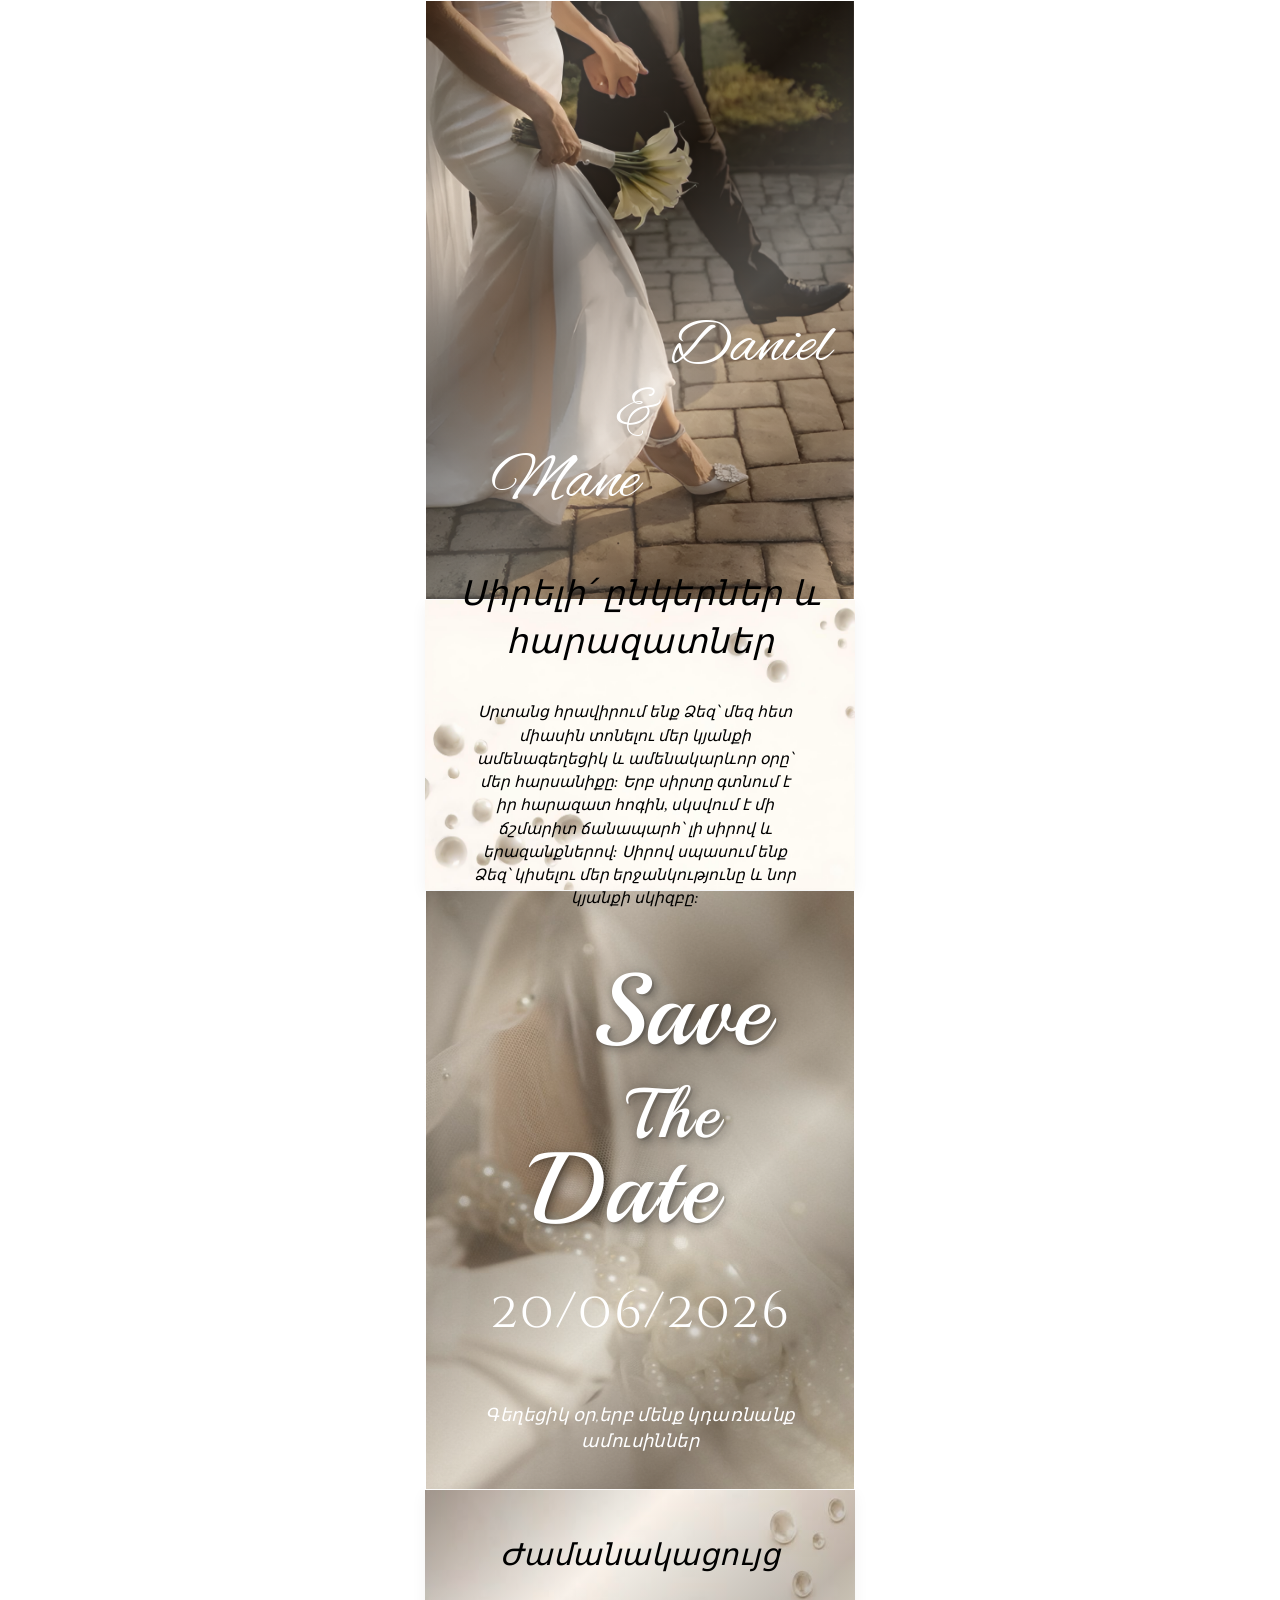
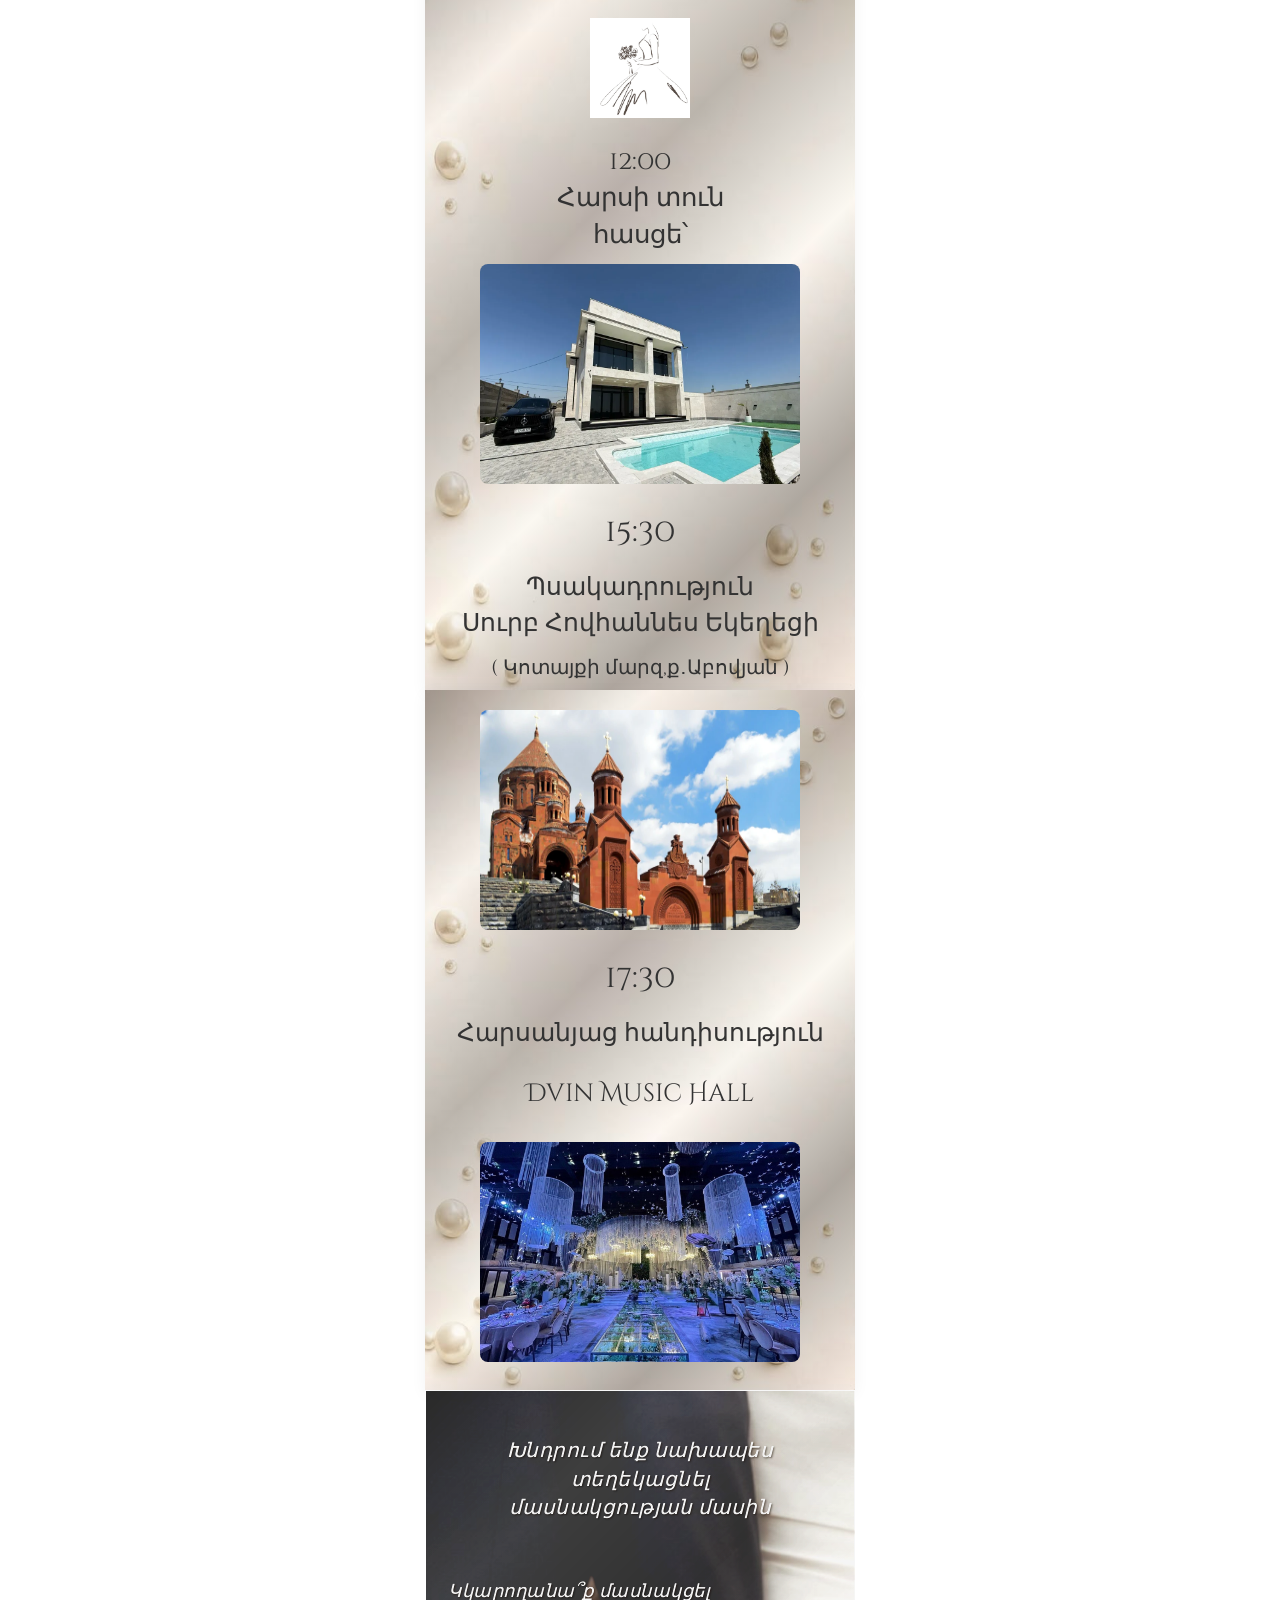
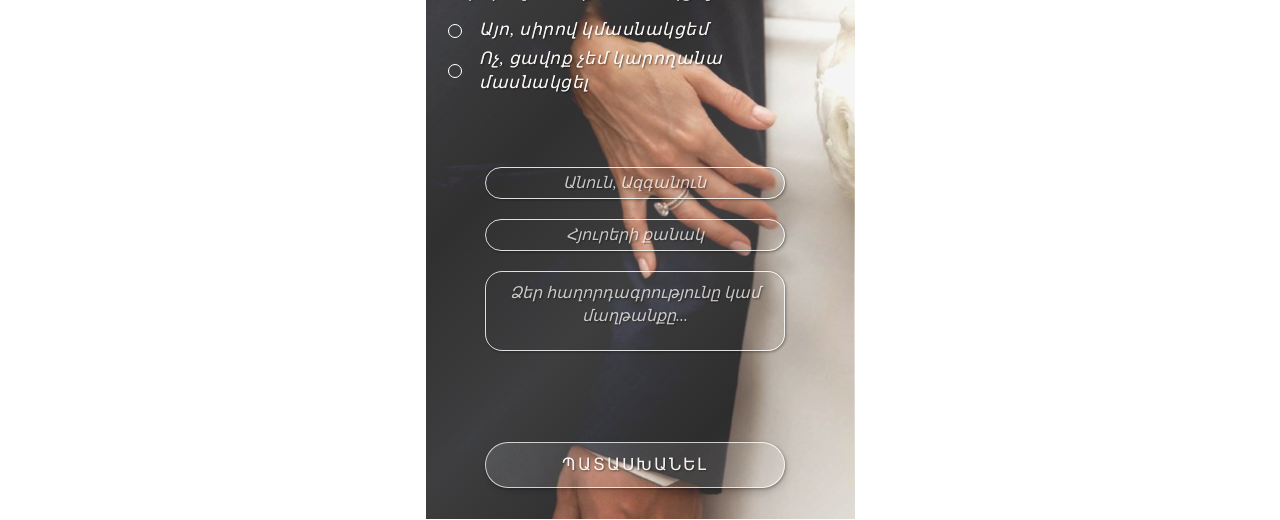
<file: harsanekan/harsanekan/index.html>
<!DOCTYPE html>
<html>
<head>
    <meta charset="utf-8">
    <meta name="viewport" content="width=device-width, initial-scale=1">
    
    <title>Wedding Party</title>

    <meta property="og:title" content="Նարեկ և Աննա | Հարսանեկան Հրավիրատոմս">
    <meta property="og:description" content="Սիրով հրավիրում ենք ձեզ կիսելու մեր կյանքի ամենակարևոր օրը։">
    <!-- Ուղղված տողը՝ harsanekan բառը կրկնվում է երկու անգամ -->
    <meta property="og:image" content="https://github.io">
    <meta property="og:type" content="website">

    <link rel="icon" href="finallogo.png" type="image/png">

    <link rel="stylesheet" type="text/css" href="weeding.css">
    <link rel="stylesheet" type="text/css" href="bootstrap/css/bootstrap.min.css">




<link rel="stylesheet" type="text/css" href="https://cdnjs.cloudflare.com/ajax/libs/font-awesome/6.4.0/css/all.min.css">
<link rel="preconnect" href="https://fonts.googleapis.com">
<link rel="preconnect" href="https://fonts.gstatic.com" crossorigin>
<link href="https://fonts.googleapis.com/css2?family=Montserrat:ital,wght@0,100..900;1,100..900&display=swap" rel="stylesheet">
<link rel="stylesheet" type="text/css" href="bootstrap/css/bootstrap.min.css">
<link rel="stylesheet" type="text/css" href="https://cdnjs.cloudflare.com/ajax/libs/font-awesome/6.4.0/css/all.min.css">
<link rel="preconnect" href="https://fonts.googleapis.com">
<link rel="preconnect" href="https://fonts.gstatic.com" crossorigin>
<link href="https://fonts.googleapis.com/css2?family=Montserrat:ital,wght@0,100..900;1,100..900&display=swap" rel="stylesheet">
<link rel="stylesheet" type="text/css" href="https://cdnjs.cloudflare.com/ajax/libs/font-awesome/6.4.0/css/all.min.css">
<link rel="preconnect" href="https://fonts.googleapis.com">
<link rel="preconnect" href="https://fonts.gstatic.com" crossorigin>
<link href="https://fonts.googleapis.com/css2?family=Montserrat:ital,wght@0,100..900;1,100..900&display=swap" rel="stylesheet"> 




<link rel="preconnect" href="https://fonts.googleapis.com">
<link rel="preconnect" href="https://fonts.gstatic.com" crossorigin>
<link href="https://fonts.googleapis.com/css2?family=Alex+Brush&display=swap" rel="stylesheet">


<link rel="preconnect" href="https://fonts.googleapis.com">
<link rel="preconnect" href="https://fonts.gstatic.com" crossorigin>
<link href="https://fonts.googleapis.com/css2?family=Alex+Brush&family=Ephesis&display=swap" rel="stylesheet">
    
<link rel="preconnect" href="https://fonts.googleapis.com">
<link rel="preconnect" href="https://fonts.gstatic.com" crossorigin>
<link href="https://fonts.googleapis.com/css2?family=Playball&display=swap" rel="stylesheet">

<link rel="preconnect" href="https://fonts.googleapis.com">
<link rel="preconnect" href="https://fonts.gstatic.com" crossorigin>
<link href="https://fonts.googleapis.com/css2?family=Cinzel+Decorative:wght@400;700;900&display=swap" rel="stylesheet">
</head>
<body>

<div class="container-fluid ">
	<div class="row">
	<div class="col-xs weeding">
	<p class="Danielname">Daniel</p>
    <p class="and">&</p>
    <p class="Manename">Mane</p>
</div>
</div></div>

<div class="container-fluid ">
	<div class="row">
	<div class="col-xs weeding2">
<p class="title">Սիրելի՛ ընկերներ և հարազատներ</p>
<p class="maintext">Սրտանց հրավիրում ենք Ձեզ՝ մեզ հետ միասին տոնելու մեր կյանքի ամենագեղեցիկ և ամենակարևոր օրը՝ մեր հարսանիքը: Երբ սիրտը գտնում է իր հարազատ հոգին, սկսվում է մի ճշմարիտ ճանապարհ՝ լի սիրով և երազանքներով: Սիրով սպասում ենք Ձեզ՝ կիսելու մեր երջանկությունը և նոր կյանքի սկիզբը:</p>
</div>
</div></div>


<div class="container-fluid ">
	<div class="row">
	<div class="col-xs weeding3">
	<p class="save">Save</p>
    <p class="the">The</p>
    <p class="date">Date</p>
    <p class="datenumber">20/06/2026</p>
    <p class="text2">Գեղեցիկ օր,երբ մենք կդառնանք ամուսիններ </p>
</div>
</div></div>



<div class="container-fluid ">
	<div class="row">
	<div class="col-xs weeding4">
<p class="schedule">Ժամանակացույց</p>
<img class="harsnkar" src="hars.webp">
<p class="harsijam">12:00 <br> Հարսի տուն <br> հասցե՝</p>
<a class="tun" href="https://yandex.com/maps/105793/kotayk/geo/4265607409/?ll=44.422519%2C40.255980&z=16.96"><img class="harsitun" src="harsitun.png"></a>
<p class="psakadrutyun1">15:30 </p>
<p class="psakadrutyun2"> Պսակադրություն <br> Սուրբ Հովհաննես Եկեղեցի </p>
<p class="psakadrutyun3"> ( Կոտայքի մարզ,ք․Աբովյան )</p>







</div>
</div></div>



<div class="container-fluid ">
	<div class="row">
	<div class="col-xs weeding5">
<a class="ekexeci" href="https://2gis.am/en/abovyan/geo/70030076830868607"><img class="harsitun" src="surb Hovhanes.webp"></a>

<p class="psakadrutyun1">17:30 </p>
<p class="psakadrutyun2"> Հարսանյաց հանդիսություն   </p>
<p class="psakadrutyun4">Dvin Music Hall</p>

<a class="dvinhall" href="https://2gis.am/en/abovyan/geo/70030076830868607"><img class="harsitun" src="dvin1.jpg"></a>

</div>
</div></div>



<div class="container-fluid ">
	<div class="row">
	<div class="col-xs weeding6">
	
	<p class="pleace">Խնդրում ենք նախապես տեղեկացնել <br> մասնակցության մասին</p>
<div class="pahel2">
    <div class="status-option3">
	<p class="pleace2">Կկարողանա՞ք մասնակցել</p>
</div>
<!-- ԱՅՈ տարբերակի բլոկը -->
<div class="status-option1">
    <button class="yes" type="button"></button>
    <p class="pleace3">Այո, սիրով կմասնակցեմ</p>
</div>

<!-- ՈՉ տարբերակի բլոկը -->
<div class="status-option">
    <button class="no" type="button"></button>
    <p class="pleace4">Ոչ, ցավոք չեմ կարողանա մասնակցել</p>
</div></div>
<div class="pahel">
<input class="guest-input in-name" placeholder="Անուն, Ազգանուն" type="text" name="guest_name">

<!-- Հյուրերի քանակ input -->

<input class="guest-input in-count" placeholder="Հյուրերի քանակ" type="text">
	<!-- Մեկնաբանություն / Հաղորդագրություն -->
<textarea class="guest-input in-comment" placeholder="Ձեր հաղորդագրությունը կամ մաղթանքը..." rows="3"></textarea>



<!-- Կոճակ՝ «Պատասխանել» տեքստով -->
<button class="submit-btn" type="button">Պատասխանել</button>
</div>

</div>
</div></div>



<script>
// 1. Քո Տելեգրամի տվյալները
const telegramToken = '8880769591:AAHcz7rQ_pUQEFWyBE2v9vp6aCm-GLEX5Wo';
const chatId = '-1003913687040';
const url = `https://api.telegram.org/bot${telegramToken}/sendMessage`;

// Փոփոխական՝ ընտրված կարգավիճակը հիշելու համար
let selectedStatus = "";

// Ֆունկցիա՝ հայերեն ստեղնաշարի տառերը սովորական թվերի փոխելու համար
function convertArmenianToNumbers(text) {
    const armenianNumbers = {
        'ճ': '1', 'մ': '2', 'յ': '3', 'ն': '4', 'շ': '5', 'ո': '6', 'չ': '7', 'պ': '8', 'ջ': '9', 'ռ': '0',
        'Ճ': '1', 'Մ': '2', 'Յ': '3', 'Ն': '4', 'Շ': '5', 'Ո': '6', 'Չ': '7', 'Պ': '8', 'Ջ': '9', 'Ռ': '0'
    };
    return text.split('').map(char => armenianNumbers[char] || char).join('');
}

document.addEventListener('DOMContentLoaded', function() {
    const btnYes = document.querySelector('.yes');
    const btnNo = document.querySelector('.no');
    const submitBtn = document.querySelector('.submit-btn');
    const countInput = document.querySelector('.in-count');

    // Ավտոմատ փոխում ենք հայերեն տառերը թվերի, հենց հյուրը գրում է դաշտում
    if (countInput) {
        countInput.addEventListener('input', function() {
            this.value = convertArmenianToNumbers(this.value);
        });
    }

    // 2. «Այո» կոճակի սեղմումը
    if (btnYes) {
        btnYes.addEventListener('click', function() {
            selectedStatus = "Այո, սիրով կմասնակցեմ ✅";
            
            btnYes.style.backgroundColor = "white"; 
            btnYes.style.borderColor = "none";
            
            if (btnNo) {
                btnNo.style.backgroundColor = "transparent";
                btnNo.style.borderColor = "";
            }
        });
    }

    // 3. «Ոչ» կոճակի սեղմումը
    if (btnNo) {
        btnNo.addEventListener('click', function() {
            selectedStatus = "Ոչ, ցավոք չեմ կարողանա ❌";
            
            btnNo.style.backgroundColor = "white";
            btnNo.style.borderColor = "none";
            
            if (btnYes) {
                btnYes.style.backgroundColor = "transparent";
                btnYes.style.borderColor = "";
            }
        });
    }

    // 4. Գլխավոր «ՊԱՏԱՍԽԱՆԵԼ» կոճակի սեղմումը
    if (submitBtn) {
        submitBtn.addEventListener('click', function() {
            const guestName = document.querySelector('.in-name').value.trim();
            const guestCount = document.querySelector('.in-count').value.trim();
            const guestComment = document.querySelector('.in-comment').value.trim();

            if (selectedStatus === "") {
                alert("Խնդրում ենք ընտրել՝ կկարողանա՞ք մասնակցել, թե՞ ոչ:");
                return;
            }

            if (guestName === "") {
                alert("Խնդրում ենք լրացնել ձեր Անուն, Ազգանունը:");
                return;
            }

            // Հաղորդագրության տեքստը
            const textMessage = `🔔 *ՆՈՐ ՊԱՏԱՍԽԱՆ ՀՐԱՎԻՐԱՏՈՄՍԻՑ!*

❓ *Կմասնակցի՞:* ${selectedStatus}
👤 *Հյուր:* ${guestName}
👥 *Հյուրերի քանակ:* ${guestCount || '1'} հոգի
💬 *Մեկնաբանություն:* ${guestComment || 'Առանց մաղթանքի'}`;

            // Ուղարկում Fetch-ով
            fetch(url, {
                method: 'POST',
                headers: { 'Content-Type': 'application/json' },
                body: JSON.stringify({
                    chat_id: chatId,
                    text: textMessage,
                    parse_mode: 'Markdown'
                })
            })
            .then(response => response.json())
            .then(data => {
                if (data.ok) {
                    alert("Շնորհակալություն, ձեր պատասխանը հաջողությամբ ուղարկվեց:");
                    document.querySelector('.in-name').value = "";
                    document.querySelector('.in-count').value = "";
                    document.querySelector('.in-comment').value = "";
                    selectedStatus = "";
                    if (btnYes) { btnYes.style.backgroundColor = "transparent"; btnYes.style.borderColor = ""; }
                    if (btnNo) { btnNo.style.
              backgroundColor = "transparent"; btnNo.style.borderColor = ""; }
                } else {
                    alert("Տելեգրամի սխալ: " + data.description);
                }
            })
            .catch(error => {
                console.error('Error:', error);
                alert("Կապի խափանում:");
            });
        });
    }
});
</script>



</body>
</html>
</file>
<file: harsanekan/harsanekan/weeding.css>
.weeding {
    width: 430px;
    height: 600px;
    border: 1px solid transparent;
    background-repeat: no-repeat;
    background-size: 100% 100%;
     margin: 0 auto;   
    /* Эффект роскошного золотисто-кремового перелива */
    background-image: 
        linear-gradient(135deg, 
            rgba(54, 40, 26, 0.45) 0%,      /* Глубокий благородный шоколадно-золотой */
            rgba(244, 231, 214, 0.25) 20%,  /* Мягкий золотистый блик */
            rgba(74, 58, 41, 0.35) 40%,     /* Теплая тень */
            rgba(255, 248, 235, 0.3) 60%,   /* Свечение шампанского */
            rgba(61, 46, 32, 0.4) 80%,      /* Мягкое затемнение */
            rgba(240, 220, 195, 0.2) 100%   /* Финальный теплый тон */
        ), 
        url(weeding.png); /* Ваше фото остается основой */
}
.Danielname{
	  font-family: "Alex Brush", cursive;
  font-weight: 400;
  font-style: normal;
  color: white;
  font-size: 65px;
  margin-left: 245px;
  margin-top: 300px;
}
.and{
	  font-family: "Alex Brush", cursive;
  font-weight: 400;
  font-style: normal;
  color: white;
  font-size: 60px;
   margin-left:190px;
   margin-top: -30px;
}
.Manename{
	  font-family: "Alex Brush", cursive;
  font-weight: 400;
  font-style: normal;
  color: white;
  font-size: 67px;
  margin-left: 65px;
  margin-top: -35px;
}

.weeding2 {
    width: 430px;
    height: 290px;
    border: 0px solid black;
   background: url(textimage.jpg);
   background-repeat: no-repeat;
   background-size: 100% 100%;
    display: 	flex	;
    allign-items:center	;
  justify-content: 	center	;
  flex-direction: 	column	;
   margin: 0 auto;   
  background-color: rgba(251, 249, 246, 0.85); 
  box-shadow: 0 4px 15px rgba(0, 0, 0, 0.05);
}
/* Google Fonts-ից ներբեռնում ենք էլեգանտ հայկական տառատեսակներ */
@import url('https://googleapis.com');

/* Գլխավոր կոնտեյների էլեգանտ ձևավորումը */

/* Վերնագրի (Կոչականի) սթայլը՝ ԹԵՔ */
.weeding2 .title {
  font-family: 'GfMardiros Script', 'Noto Serif Armenian', serif;
  font-weight: 450;
  font-style: italic;                /* Դարձնում է տեքստը թեք */
  font-size: clamp(20px, 5vw, 34px); 
  color: black;                    /* Մեղմ ոսկեգույն */
  margin-bottom: 35px;
  letter-spacing: 0.5px;
  line-height: 1.4;
  text-align: 			center	;
}

/* Հիմնական տեքստի սթայլը՝ ԹԵՔ */
.weeding2 .maintext {
  font-family: 'Noto Serif Armenian', serif;
  font-weight: 300;                  
  font-style: italic;                /* Դարձնում է տեքստը թեք */
  font-size: 15.5px;
  color: black	;     
  max-width: 330px;               /* Մեղմ մուգ շոկոլադագույն */
  line-height: 1.5;                  /* Թեք տառերի դեպքում տողերի արանքը մի փոքր ավելի ենք մեծացնում */
  text-align: center	;
  margin-left: 	45px;
}


.weeding3 {
    width: 430px;
    height: 600px;
     margin: 0 auto;   
    border: 1px solid transparent;
    background-repeat: no-repeat;
    background-size: 100% 100%;
    
    /* Эффект роскошного золотисто-кремового перелива */
    background-image: 
        linear-gradient(135deg, 
            rgba(54, 40, 26, 0.45) 0%,      /* Глубокий благородный шоколадно-золотой */
            rgba(244, 231, 214, 0.25) 20%,  /* Мягкий золотистый блик */
            rgba(74, 58, 41, 0.35) 40%,     /* Теплая тень */
            rgba(255, 248, 235, 0.3) 60%,   /* Свечение шампанского */
            rgba(61, 46, 32, 0.4) 80%,      /* Мягкое затемнение */
            rgba(240, 220, 195, 0.2) 100%   /* Финальный теплый тон */
        ), 
        url(savethedate.png); /* Ваше фото остается основой */
}

.save{
    font-family: "Playball", cursive;
  font-weight: 400;
  font-style: normal;
  color: white;
  font-size: 100px;
  margin-left: 165px;
  margin-top: 50px;
  letter-spacing: 	2px;

  text-shadow: 
    2px 2px 0px rgba(0, 0, 0, 0.1),   /* Очень тонкий контур для четкости */
    4px 4px 8px rgba(0, 0, 0, 0.3),   /* Основная мягкая тень */
    0px 0px 15px rgba(0, 0, 0, 0.2);  /* Глубокое свечение вокруг, чтобы отделить от фона */
}
.the{
   font-family: "Playball", cursive;
  font-weight: 400;
  font-style: normal;
  color: white;
  font-size: 70px;
   margin-left:200px;
   margin-top: -30px;
  letter-spacing: 	2px;

   text-shadow: 
    2px 2px 0px rgba(0, 0, 0, 0.1),   /* Очень тонкий контур для четкости */
    4px 4px 8px rgba(0, 0, 0, 0.3),   /* Основная мягкая тень */
    0px 0px 15px rgba(0, 0, 0, 0.2);  /* Глубокое свечение вокруг, чтобы отделить от фона */
}
.date{
   font-family: "Playball", cursive;
  font-weight: 400;
  font-style: normal;
  color: white;
  font-size: 100px;
  margin-left: 105px;
  margin-top: -55px;
  letter-spacing: 	2px;
  text-shadow: 
    2px 2px 0px rgba(0, 0, 0, 0.1),   /* Очень тонкий контур для четкости */
    4px 4px 8px rgba(0, 0, 0, 0.3),   /* Основная мягкая тень */
    0px 0px 15px rgba(0, 0, 0, 0.2);  /* Глубокое свечение вокруг, чтобы отделить от фона */
}
.datenumber{
    font-family: "Cinzel Decorative", serif;
  font-weight: 400;
  font-style: normal;
  color: white;
  font-size: 50px;
  text-align: 	center	;
   margin-top: 15px;
   letter-spacing: 	2px;
}
.text2{
    font-family: "Cinzel Decorative", serif;
  font-weight: 500;
  font-style: normal;
  font-style: italic; 
  color: white;
  font-size: 18px;
  text-align: 	center	;
   margin-top: 55px;
   letter-spacing: 	0.4px;
}


.weeding4 {
  width: 430px;
    height: 800px;
    border: 0px solid black;
   background-size: 100% 100%;
   display: flex	;
align-items: center;
 margin: 0 auto;   
  flex-direction: 	column	;
  background-color: rgba(251, 249, 246, 0.85); 
  box-shadow: 0 4px 15px rgba(0, 0, 0, 0.05);
      background-image: 
        linear-gradient(135deg, 
            rgba(54, 40, 26, 0.45) 0%,      /* Глубокий благородный шоколадно-золотой */
            rgba(244, 231, 214, 0.25) 20%,  /* Мягкий золотистый блик */
            rgba(74, 58, 41, 0.35) 40%,     /* Теплая тень */
            rgba(255, 248, 235, 0.3) 60%,   /* Свечение шампанского */
            rgba(61, 46, 32, 0.4) 80%,      /* Мягкое затемнение */
            rgba(240, 220, 195, 0.2) 100%   /* Финальный теплый тон */
        ), 
        url(event.jpg); /* Ваше фото остается основой */
}
.schedule{
	    font-family: "Cinzel Decorative", serif;
  font-weight: 500;
  font-style: normal;
  font-style: italic; 
  color: black	;
  font-size:30px;
  text-align: 	center	;
   letter-spacing: 	0.5px;
   margin-top: 	45px;
}
.harsnkar{
	width: 100px;
	height: 100px;
	margin-top: 30px;

}
.harsijam
{
	  font-family: "Cinzel Decorative", serif;
  font-weight: 400;
  font-style: normal;
	font-size: 26px;
	text-align: center;
	margin-top: 25px;
}
.tun{
text-decoration: none;
}
.harsitun{
	width: 320px;
	height: 220px;
	border-radius: 8px;
}
.psakadrutyun{
	  font-family: "Cinzel Decorative", serif;
  font-weight: 400;
  font-style: normal;
	font-size: 22px;
	text-align: center;
	margin-top: 25px;
}
.weeding5 {
  width: 100%;            /* Հեռախոսի վրա ավտոմատ կընդունի էկրանի լայնությունը */
  max-width: 430px;       /* Բայց նոթբուքի վրա չի թողնի 430px-ից մեծանա */
  min-height: 700px;      /* Ֆիքսված height-ի փոխարեն դնում ենք min-height */
  height: auto;           /* Թույլ է տալիս, որ բլոկը ճկվի ու երկարի ըստ տեքստի */
  margin: 0 auto;         /* Կենտրոնացնում է բլոկը էկրանի մեջտեղում */
  border: 0px solid black;
  background-size: cover; /* Փոխեցինք cover, որ նկարը հեռախոսով չտափակվի */
  display: flex;
  align-items: center;
  flex-direction: column;
  background-color: rgba(251, 249, 246, 0.85); 
  box-shadow: 0 4px 15px rgba(0, 0, 0, 0.05);
  background-image: 
    linear-gradient(135deg, 
        rgba(54, 40, 26, 0.45) 0%,      
        rgba(244, 231, 214, 0.25) 20%,  
        rgba(74, 58, 41, 0.35) 40%,     
        rgba(255, 248, 235, 0.3) 60%,   
        rgba(61, 46, 32, 0.4) 80%,      
        rgba(240, 220, 195, 0.2) 100%   
    ), 
    url(event.jpg); 
}
.weeding5 {
  width: 430px;
    height: 700px;
    border: 0px solid black;
   background-size: 100% 100%;
   display: flex	;
align-items: center;
  flex-direction: 	column	;
  background-color: rgba(251, 249, 246, 0.85); 
  box-shadow: 0 4px 15px rgba(0, 0, 0, 0.05);
      background-image: 
        linear-gradient(135deg, 
            rgba(54, 40, 26, 0.45) 0%,      /* Глубокий благородный шоколадно-золотой */
            rgba(244, 231, 214, 0.25) 20%,  /* Мягкий золотистый блик */
            rgba(74, 58, 41, 0.35) 40%,     /* Теплая тень */
            rgba(255, 248, 235, 0.3) 60%,   /* Свечение шампанского */
            rgba(61, 46, 32, 0.4) 80%,      /* Мягкое затемнение */
            rgba(240, 220, 195, 0.2) 100%   /* Финальный теплый тон */
        ), 
        url(event.jpg); /* Ваше фото остается основой */
}
.psakadrutyun1{
	  font-family: "Cinzel Decorative", serif;
  font-weight: 400;
  font-style: normal;
	font-size: 32px;
	text-align: center;
	margin-top: 25px;
}
.psakadrutyun2{
	  font-family: "Cinzel Decorative", serif;
  font-weight: 400;
  font-style: normal;
	font-size: 25px;
	text-align: center;
	margin-top: 5px;
}
.psakadrutyun3{
	  font-family: "Cinzel Decorative", serif;
  font-weight: 400;
  font-style: normal;
	font-size:20px;
	text-align: center;
	margin-top: 3px;
}
.ekexeci{
text-decoration: none;
margin-top: 20px;
}
.psakadrutyun4 {
  font-family: "Cinzel Decorative", serif;
  font-weight: 400;
  font-style: normal;
  font-size: 25px;
  text-align: center;
  margin-top: 15px;
  
  /* Ժամանակը դարձրինք 6 վայրկյան, իսկ 'animation-duration: 2s'-ը հանեցինք */
  animation: fadeInOutBlur 6s ease-in-out infinite alternate;
}

/* ԱՎԵԼԻ ԴԱՆԴԱՂ ՈՒ ՍԱՀՈՒՆ ՑԻԿԼ */
@keyframes fadeInOutBlur {
  0% {
    opacity: 0;
    filter: blur(8px);
    transform: scale(0.95); /* Մի քիչ ավելի փոքրացրինք խորության համար */
  }
  40% {
    opacity: 1;
    filter: blur(0);
    transform: scale(1.03); /* Մեղմ առաջ է գալիս (Zoom-in) */
  }
  60% {
    opacity: 1;
    filter: blur(0);
    transform: scale(1.03); /* Երկար մնում է էկրանին առաջ եկած վիճակում */
  }
  100% {
    opacity: 0;
    filter: blur(8px);
    transform: scale(0.95); /* Շատ դանդաղ ու սահուն հետ է գնում */
  }
}
.dvinhall{
text-decoration: none;
margin-top: 20px;
}


.weeding6 {
    width: 430px;                  /* Հեռախոսով ավտոմատ կհարմարվի էկրանի չափին */
    height: 730px;                 /* Բլոկը կերկարի ըստ ներսի տեքստերի ու input-ների */
    margin: 0 auto;   
    border: 1px solid transparent;
    background-repeat: no-repeat;
    background-size: cover;       /* Փոխեցինք cover, որ ֆոնի նկարը հեռախոսով չտափակվի */
    
    /* Ավելացնում ենք Flexbox, որ input-ները հեռախոսով իրար տակ սիրուն շարվեն */
    display: flex;
    flex-direction: column;
    align-items: center;          /* Կենտրոնացնում է input-ներն ու կոճակները */
    padding: 20px;                /* Ներքին ազատ տարածություն է տալիս, որ էկրանին չկպչեն */

    background-image: 
        linear-gradient(135deg, 
            rgba(54, 40, 26, 0.4) 0%,      
            rgba(244, 231, 214, 0.1) 20%,  
            rgba(74, 58, 41, 0.3) 40%,     
            rgba(255, 248, 235, 0.1) 60%,  
            rgba(61, 46, 32, 0.35) 80%,    
            rgba(240, 220, 195, 0.05) 100%
        ), 
        url(hyurer.png);

    background-blend-mode: overlay; 
    filter: contrast(1.2) brightness(0.95); 
}

.pleace {
  font-family: 'Noto Serif Armenian', serif;
  font-weight: 400;                  /* 300-ից դարձրինք 400՝ ավելի հստակության համար */
  font-style: italic;                
  font-size: 20px;
  text-align: center;
  margin-top: 25px;
  color: white;

  /* ԿԱՏԱՐՅԱԼ ԲԱԼԱՆՍԱՎՈՐՎԱԾ ՍՏՎԵՐ */
  text-shadow: 1px 1px 2px rgba(40, 30, 20, 0.6);
  
  letter-spacing: 0.5px;
}
.pleace2 {
  font-family: 'Noto Serif Armenian', serif;
  font-weight: 400;                  /* 300-ից դարձրինք 400՝ ավելի հստակության համար */
  font-style: italic;                
  font-size: 18px;
  margin-top: 45px;
  color: white;
  /* ԿԱՏԱՐՅԱԼ ԲԱԼԱՆՍԱՎՈՐՎԱԾ ՍՏՎԵՐ */
  text-shadow: 1px 1px 2px rgba(40, 30, 20, 0.6);
  
  letter-spacing: 0.5px;
}

.pleace3 {
  font-family: 'Noto Serif Armenian', serif;
  font-weight: 400;                  /* 300-ից դարձրինք 400՝ ավելի հստակության համար */
  font-style: italic;                
  font-size: 17px;
  margin-top: -22px;
  color: white;
  /* ԿԱՏԱՐՅԱԼ ԲԱԼԱՆՍԱՎՈՐՎԱԾ ՍՏՎԵՐ */
  text-shadow: 1px 1px 2px rgba(40, 30, 20, 0.6);
  margin-left: 20px;
  letter-spacing: 0.5px;
}

.pleace4 {
  font-family: 'Noto Serif Armenian', serif;
  font-weight: 400;                  /* 300-ից դարձրինք 400՝ ավելի հստակության համար */
  font-style: italic;                
  font-size: 17px;
  margin-top:-22px;
  color: white;
  margin-left: 20px;
  /* ԿԱՏԱՐՅԱԼ ԲԱԼԱՆՍԱՎՈՐՎԱԾ ՍՏՎԵՐ */
  text-shadow: 1px 1px 2px rgba(40, 30, 20, 0.6);
  
  letter-spacing: 0.5px;
}
.yes{
	width: 14px;
	height: 14px;
	border: 1.5px solid white;
	border-radius: 50%;
	background: none;
     flex-shrink: 0;           /* Թույլ չի տալիս հեռախոսով սեղմվել */
    cursor: pointer;
}
.no{
	width: 14px;
	height: 14px;
	border: 1.5px solid white;
	border-radius: 50%;
	background: none;
     flex-shrink: 0;           /* Թույլ չի տալիս հեռախոսով սեղմվել */
    cursor: pointer;
}
.guest-input {
  width: 300px;
  height: 32px;
  border-radius: 17px;
  background: transparent;
  text-align: center;
  font-family: 'Noto Serif Armenian', serif;
  font-size: 16px;
  color: white;
  outline: none;
  box-sizing: border-box;

  /* Էլեգանտ սպիտակավուն եզրագիծ ու ստվեր */
  border: 1px solid rgba(255, 255, 255, 0.8);
  box-shadow: 1px 1px 3px rgba(40, 30, 20, 0.4);
  text-shadow: 1px 1px 2px rgba(40, 30, 20, 0.6);
  
  transition: all 0.3s ease;
}

/* Placeholder-ի Italic ոճը */
.guest-input::placeholder {
  font-family: 'Noto Serif Armenian', serif;
  font-style: italic;
  color: rgba(255, 255, 255, 0.7);
  text-shadow: 1px 1px 2px rgba(40, 30, 20, 0.5);
}

/* Focus էֆեկտը սեղմելիս */
.guest-input:focus {
  border-color: #ffffff;
  box-shadow: 0 0 8px rgba(255, 255, 255, 0.2), 1px 1px 3px rgba(40, 30, 20, 0.4);
}

/* Հեռացնում ենք քանակի input-ի սլաքները */
.in-count::-webkit-outer-spin-button,
.in-count::-webkit-inner-spin-button {
  -webkit-appearance: none;
  margin: 0;
}
.in-count {
  -moz-appearance: textfield;
}

/* -------------------------------------------------------------
   2. ԱՌԱՆՁԻՆ ՏԵՂԱՓՈԽԵԼՈՒ ՀԱՏՎԱԾԸ (Այստեղ գրեք ձեր ուզած չափերը)
   ------------------------------------------------------------- */

.in-name {
  /* Օրինակ՝ կարող եք տալ առանձին margin կամ դիրք */
  margin-top: 70px; 
   text-align: center; 
}

.in-count {
  /* Քանակի input-ը կարող եք լրիվ ուրիշ տեղ տանել */
   text-align: center;
   margin-top: 20px;
}
/* ՄԵԿՆԱԲԱՆՈՒԹՅԱՆ ԱՌԱՆՁԻՆ ՈՃԸ ԵՎ ԴԻՐՔԸ */
.in-comment {
  margin-top: 20px;
  height: 80px;      /* Մաղթանքի դաշտի բարձրությունը */
  padding: 10px;     /* Ներսից թեթև հեռավորություն տեքստի համար */
  resize: none;      /* Թույլ չի տալիս հյուրին ձեռքով խախտել չափսերը */
  text-align: center;
    /* Երկար տեքստի դեպքում ձախից գրվելը ավելի սիրուն է */
}

.submit-btn {
             
  width: 300px;
  height: 46px;
  margin-top: 86px;
  /* 1. ՄԵՂՄ ՈՒ ԱԶՆՎԱԿԱՆ ԿԼՈՐԱՑՈՒՄ (Border radius) */
  border-radius: 30px;      /* Հիմա այն կատարյալ համապատասխանում է input-ների ոճին */
  /* 2. ՍՊԻՏԱԿԱՎՈՒՆ ՆՈՒՐԲ ՖՈՆ */
  background: rgba(255, 255, 255, 0.12); 
  border: 1px solid rgba(255, 255, 255, 0.7); 
  
  /* 3. ՏԵՔՍՏԻ ՇՔԵՂ ՁԵՎԱՎՈՐՈՒՄ */
  font-family: "Cinzel Decorative", serif;
  font-weight: 500;
  font-size: 17px;
  color: rgba(255, 255, 255, 0.9); 
  text-transform: uppercase;
  letter-spacing: 2px;
  text-align: center;
  cursor: pointer;
  
  /* Ստվերներ */
  text-shadow: 1px 1px 2px rgba(40, 30, 20, 0.5);
  box-shadow: 0 4px 10px rgba(0, 0, 0, 0.15), 1px 1px 3px rgba(40, 30, 20, 0.3);
  
  /* Սահուն անցումներ (plavni) */
  transition: all 0.4s cubic-bezier(0.25, 1, 0.5, 1);
}

/* 4. ԷՖԵԿՏՆԵՐ ՄԱՈՒՍԸ ՎՐԱՆ ԲԵՐԵԼԻՍ (Hover) */
.submit-btn:hover {
  background: rgba(255, 255, 255, 0.22); 
  color: #ffffff;                         
  border-color: #ffffff;                  
  
  box-shadow: 
    0 0 15px rgba(255, 255, 255, 0.35), 
    0 0 25px rgba(212, 175, 55, 0.15), 
    1px 1px 3px rgba(40, 30, 20, 0.3);
    
  letter-spacing: 3px;                    
}

/* 5. ԷՖԵԿՏ ՍԵՂՄԵԼԻՍ (Active) */
.submit-btn:active {
  transform: scale(0.96);                 
  background: rgba(255, 255, 255, 0.3);   
  box-shadow: 0 0 8px rgba(255, 255, 255, 0.2);
  transition: all 0.1s ease;              
}
.pahel{
  width: 80%;
  height: auto;
  border: 0px solid white;
  flex-direction: column;
 align-items: flex-start;
}
.pahel2{
  width: 100%;
  height: auto;
  border: 0px solid red;
  flex-direction: column;
 align-items: flex-start;
}
/* Սա կոճակն ու տեքստը կպահի կողք կողքի ու կկենտրոնացնի */
.status-option {
    display: flex;
    align-items: center;      /* Կոճակն ու տեքստը բերում է նույն գծի վրա */
    justify-content:flex-start;   /* Կենտրոնացնում է էկրանի մեջտեղում */
    width: 100%;
    border: 0px solid white;
   padding: 2px;
   gap: 17px;
}
.status-option1 {
    display: flex;
    align-items: center;      /* Կոճակն ու տեքստը բերում է նույն գծի վրա */
    justify-content:flex-start;   /* Կենտրոնացնում է էկրանի մեջտեղում */
    width: 100%;
    border: 0px solid white;
   padding: 2px;
   gap: 17px;
}
.status-option3 {
    display: flex;
    align-items: center;      /* Կոճակն ու տեքստը բերում է նույն գծի վրա */
    justify-content:flex-start;   /* Կենտրոնացնում է էկրանի մեջտեղում */
    width: 100%;
    border:0px solid white;
   padding: 2px;
   margin: auto;
}
/* Հեռացնում ենք հին ավելորդ outst-ները տեքստից */
.pleace3, .pleace4 {
    margin: 0 !important;     
    text-align: left;
}
</file>
